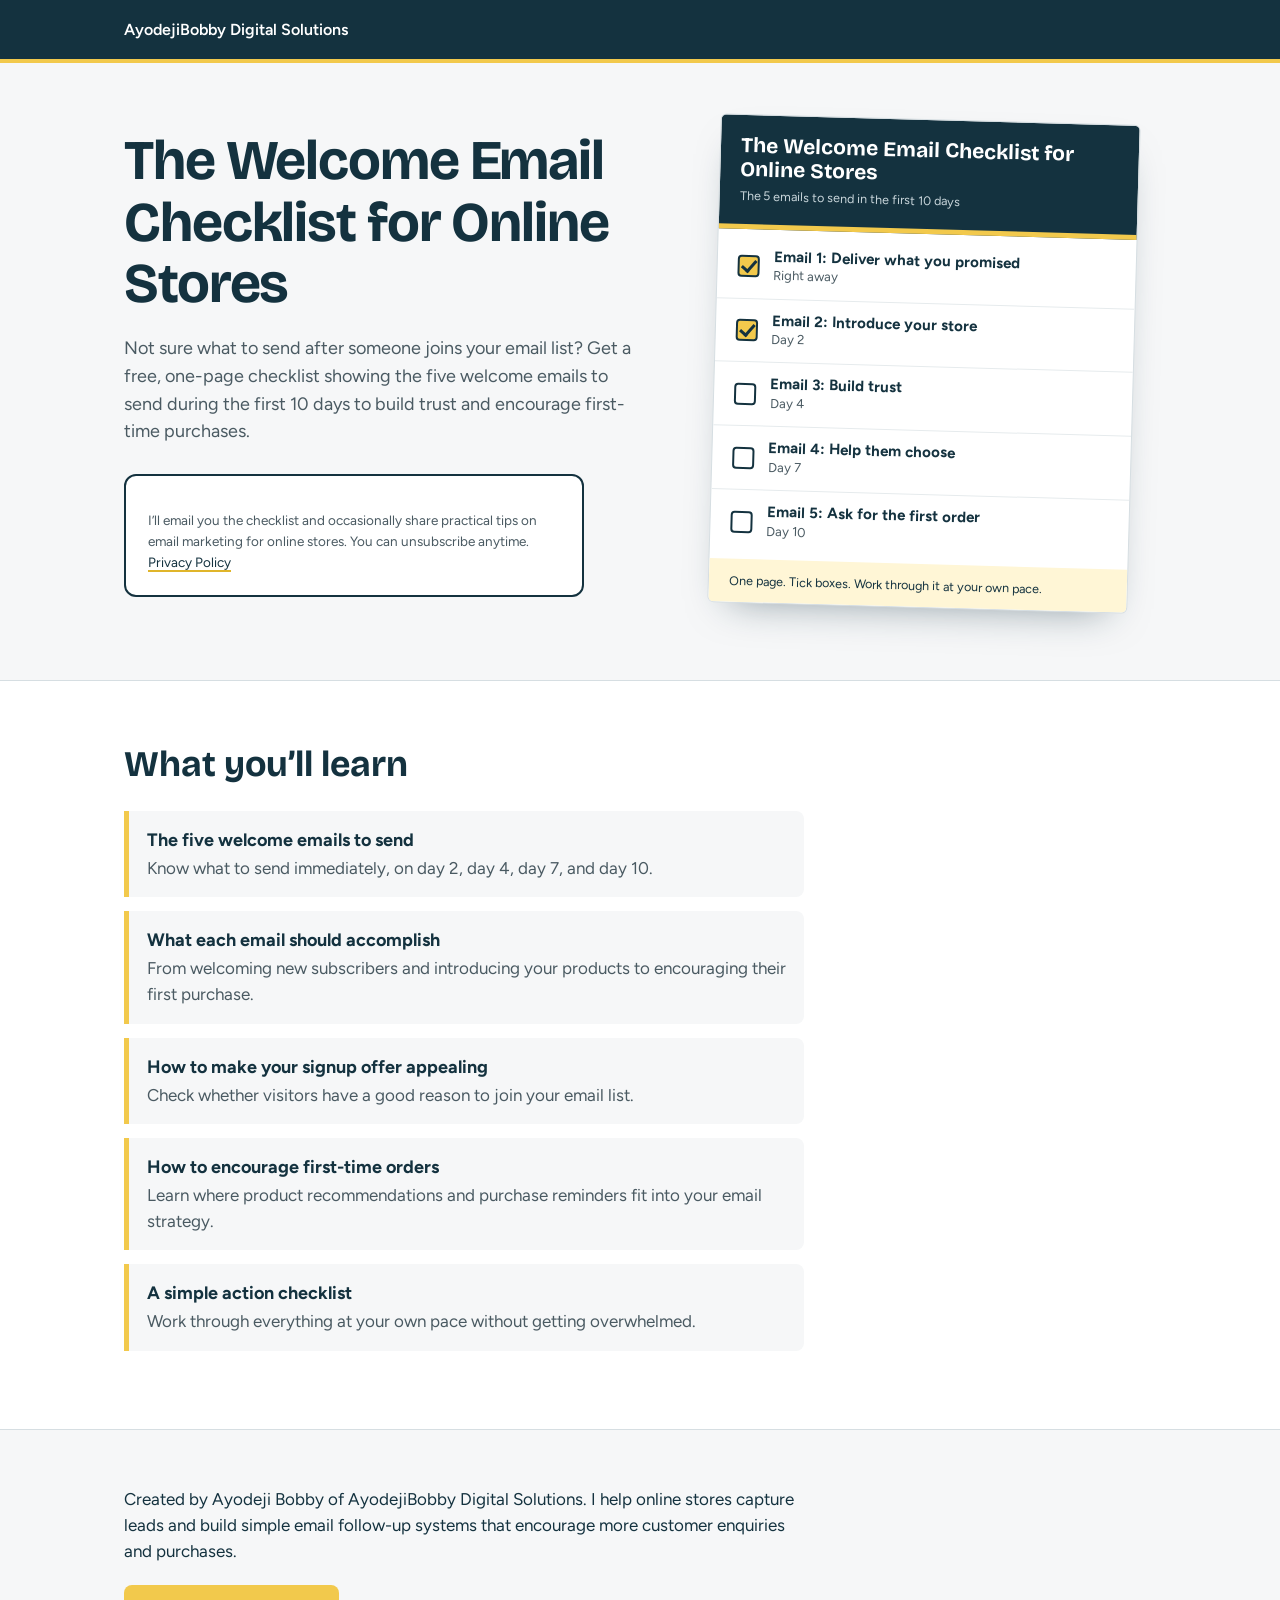
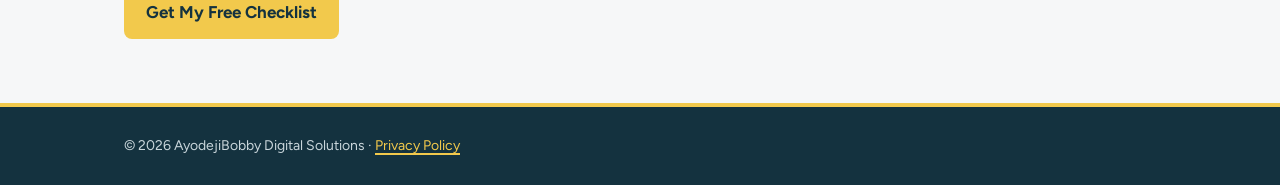
<file: index.html>
<!DOCTYPE html>
<html lang="en">
<head>
<meta charset="utf-8">
<meta name="viewport" content="width=device-width, initial-scale=1">
<title>The Welcome Email Checklist for Online Stores</title>
<meta name="description" content="A free one-page checklist showing the five welcome emails to send in the first 10 days after someone joins your online store's email list.">
<link rel="preconnect" href="https://fonts.googleapis.com">
<link rel="preconnect" href="https://fonts.gstatic.com" crossorigin>
<link href="https://fonts.googleapis.com/css2?family=Bricolage+Grotesque:opsz,wght@12..96,600;12..96,700&family=Figtree:wght@400;500;600;700&display=swap" rel="stylesheet">
<link rel="stylesheet" href="style.css">

<!-- OPTIONAL, FREE TRAFFIC TRACKING: paste your Google Analytics 4 snippet here (replace G-XXXXXXXXXX).
<script async src="https://www.googletagmanager.com/gtag/js?id=G-XXXXXXXXXX"></script>
<script>window.dataLayer=window.dataLayer||[];function gtag(){dataLayer.push(arguments)}gtag('js',new Date());gtag('config','G-XXXXXXXXXX');</script>
-->

<style>
.hero{display:grid;grid-template-columns:minmax(0,1.05fr) minmax(0,.95fr);gap:56px;align-items:center;padding:56px 0 72px}
h1{font-size:clamp(34px,5.2vw,56px);font-weight:700;letter-spacing:-.02em;max-width:14ch}
.sub{margin:20px 0 28px;font-size:18px;color:var(--muted);max-width:52ch}

.form-card{background:var(--paper);border:2px solid var(--ink);border-radius:12px;padding:22px;max-width:460px;min-height:120px}
.fine{margin:12px 0 0;font-size:13.5px;color:var(--muted)}

/* Checklist mockup: the one memorable element */
.sheet{background:var(--paper);border:1px solid var(--line);border-radius:6px;box-shadow:0 18px 40px -22px rgba(20,50,63,.5);transform:rotate(1.6deg);overflow:hidden;max-width:420px;justify-self:center;width:100%}
.sheet-head{background:var(--ink);color:#fff;padding:18px 20px 16px;border-bottom:5px solid var(--yellow)}
.sheet-head b{display:block;font-family:"Bricolage Grotesque","Figtree",sans-serif;font-size:21px;line-height:1.15}
.sheet-head span{font-size:12.5px;color:#C9D6DB}
.rows{list-style:none;margin:0;padding:6px 0}
.rows li{display:flex;align-items:center;gap:14px;padding:12px 20px;border-bottom:1px solid #E6EBED}
.rows li:last-child{border-bottom:0}
.tick{flex:none;width:22px;height:22px;border:2px solid var(--ink);border-radius:4px;position:relative;background:#fff;transition:background .2s ease}
.tick::after{content:"";position:absolute;left:5px;top:0;width:6px;height:12px;border:solid var(--ink);border-width:0 3px 3px 0;transform:rotate(40deg) scale(0);transform-origin:center;transition:transform .25s ease}
.tick.on{background:var(--yellow)}
.tick.on::after{transform:rotate(40deg) scale(1)}
.rows strong{display:block;font-size:15px;line-height:1.25}
.rows small{display:block;font-size:13px;color:var(--muted)}
.sheet-foot{padding:12px 20px;background:var(--yellow-soft);font-size:12.5px;color:var(--ink)}

.learn{background:var(--paper);border-top:1px solid var(--line);border-bottom:1px solid var(--line);padding:64px 0}
.learn h2{font-size:clamp(26px,3.6vw,36px);font-weight:700;margin-bottom:26px;max-width:20ch}
.learn ul{list-style:none;margin:0;padding:0;max-width:680px}
.learn li{padding:16px 0 16px 18px;border-top:1px solid var(--line);border-left:5px solid var(--yellow);margin-bottom:14px;background:var(--bg);padding-right:16px;border-radius:0 8px 8px 0;border-top:0}
.learn li strong{display:block;font-size:18px}
.learn li span{color:var(--muted)}

.about{padding:56px 0 64px;max-width:680px}
.about p{margin:0 0 20px}

@media (max-width:820px){
  .hero{grid-template-columns:1fr;gap:40px;padding-bottom:48px}
  h1{max-width:none}
  .sheet{transform:none}
}
@media (prefers-reduced-motion:reduce){.tick,.tick::after{transition:none}}
</style>
</head>
<body>

<header class="site-head"><div class="wrap"><a href="index.html" class="brand">AyodejiBobby Digital Solutions</a></div></header>

<main>
  <div class="wrap">
    <section class="hero">
      <div>
        <h1>The Welcome Email Checklist for Online Stores</h1>
        <p class="sub">Not sure what to send after someone joins your email list? Get a free, one-page checklist showing the five welcome emails to send during the first 10 days to build trust and encourage first-time purchases.</p>

        <!-- Systeme.io form: the form itself is edited inside Systeme.io (funnel "Welcome Email Checklist", step "Inline form"). -->
        <div class="form-card" id="signup">
          <script id="form-script-tag-26027964" src="https://ayodejibobby15.systeme.io/public/remote/page/4630758551f7a7f2a05614c0c6aabd5a45149370.js"></script>
          <p class="fine">I’ll email you the checklist and occasionally share practical tips on email marketing for online stores. You can unsubscribe anytime. <a href="privacy.html">Privacy Policy</a></p>
        </div>
      </div>

      <div class="sheet" role="img" aria-label="Preview of the one-page checklist showing five welcome emails, each with a tick box">
        <div class="sheet-head"><b>The Welcome Email Checklist for Online Stores</b><span>The 5 emails to send in the first 10 days</span></div>
        <ul class="rows" aria-hidden="true">
          <li><i class="tick"></i><div><strong>Email 1: Deliver what you promised</strong><small>Right away</small></div></li>
          <li><i class="tick"></i><div><strong>Email 2: Introduce your store</strong><small>Day 2</small></div></li>
          <li><i class="tick"></i><div><strong>Email 3: Build trust</strong><small>Day 4</small></div></li>
          <li><i class="tick"></i><div><strong>Email 4: Help them choose</strong><small>Day 7</small></div></li>
          <li><i class="tick"></i><div><strong>Email 5: Ask for the first order</strong><small>Day 10</small></div></li>
        </ul>
        <div class="sheet-foot">One page. Tick boxes. Work through it at your own pace.</div>
      </div>
    </section>
  </div>

  <section class="learn">
    <div class="wrap">
      <h2>What you’ll learn</h2>
      <ul>
        <li><strong>The five welcome emails to send</strong><span>Know what to send immediately, on day 2, day 4, day 7, and day 10.</span></li>
        <li><strong>What each email should accomplish</strong><span>From welcoming new subscribers and introducing your products to encouraging their first purchase.</span></li>
        <li><strong>How to make your signup offer appealing</strong><span>Check whether visitors have a good reason to join your email list.</span></li>
        <li><strong>How to encourage first-time orders</strong><span>Learn where product recommendations and purchase reminders fit into your email strategy.</span></li>
        <li><strong>A simple action checklist</strong><span>Work through everything at your own pace without getting overwhelmed.</span></li>
      </ul>
    </div>
  </section>

  <div class="wrap">
    <section class="about">
      <p>Created by Ayodeji Bobby of AyodejiBobby Digital Solutions. I help online stores capture leads and build simple email follow-up systems that encourage more customer enquiries and purchases.</p>
      <a class="btn" href="#signup">Get My Free Checklist</a>
    </section>
  </div>
</main>

<footer class="site-foot"><div class="wrap">© <span id="yr">2026</span> AyodejiBobby Digital Solutions · <a href="privacy.html">Privacy Policy</a></div></footer>

<script>
(function(){
  var ticks=document.querySelectorAll('.tick');
  var reduce=window.matchMedia&&window.matchMedia('(prefers-reduced-motion: reduce)').matches;
  ticks.forEach(function(t,i){
    if(reduce){t.classList.add('on');return;}
    setTimeout(function(){t.classList.add('on')},700+i*450);
  });
  document.getElementById('yr').textContent=new Date().getFullYear();
})();
</script>
</body>
</html>
</file>
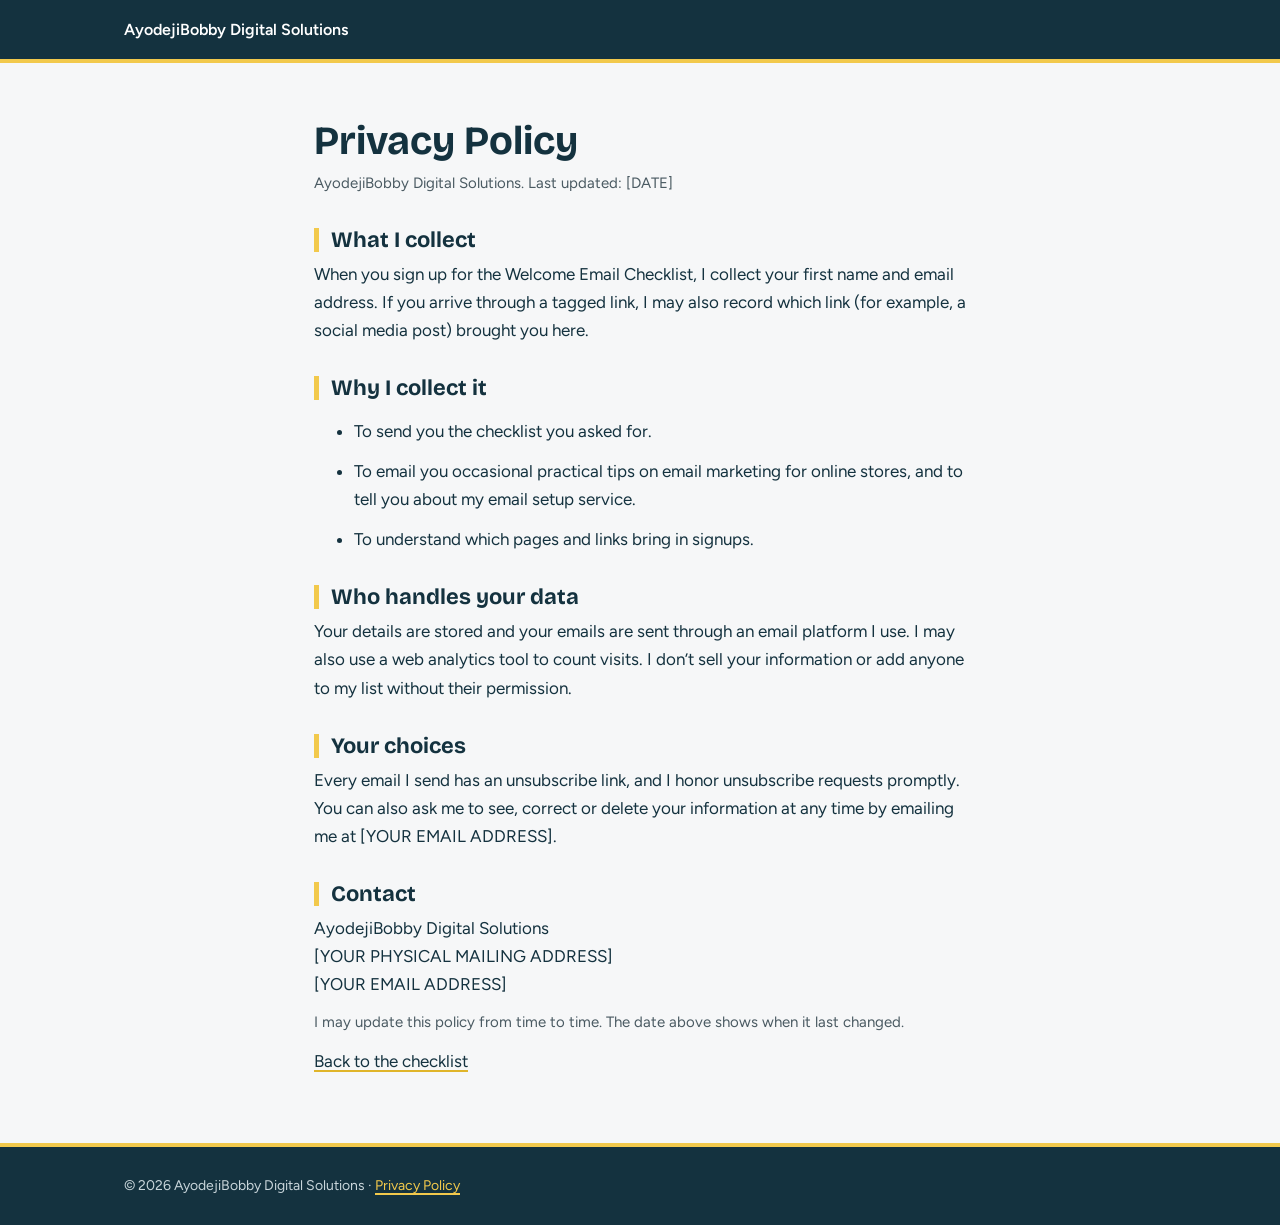
<file: privacy.html>
<!DOCTYPE html>
<html lang="en">
<head>
<meta charset="utf-8">
<meta name="viewport" content="width=device-width, initial-scale=1">
<title>Privacy Policy | AyodejiBobby Digital Solutions</title>
<link rel="preconnect" href="https://fonts.googleapis.com">
<link rel="preconnect" href="https://fonts.gstatic.com" crossorigin>
<link href="https://fonts.googleapis.com/css2?family=Bricolage+Grotesque:opsz,wght@12..96,700&family=Figtree:wght@400;600;700&display=swap" rel="stylesheet">
<link rel="stylesheet" href="style.css">
<style>
.content{max-width:700px;margin:0 auto;padding:56px 24px;line-height:1.65}
h1{font-size:clamp(30px,5vw,40px);margin:0 0 8px}
h2{font-size:22px;margin:32px 0 8px;padding-left:12px;border-left:5px solid var(--yellow)}
.content p,.content li{margin:0 0 12px}
.small{color:var(--muted);font-size:15px}
</style>
</head>
<body>

<header class="site-head"><div class="wrap"><a href="index.html" class="brand">AyodejiBobby Digital Solutions</a></div></header>

<main>
  <div class="content">
    <h1>Privacy Policy</h1>
    <p class="small">AyodejiBobby Digital Solutions. Last updated: [DATE]</p>

    <h2>What I collect</h2>
    <p>When you sign up for the Welcome Email Checklist, I collect your first name and email address. If you arrive through a tagged link, I may also record which link (for example, a social media post) brought you here.</p>

    <h2>Why I collect it</h2>
    <ul>
      <li>To send you the checklist you asked for.</li>
      <li>To email you occasional practical tips on email marketing for online stores, and to tell you about my email setup service.</li>
      <li>To understand which pages and links bring in signups.</li>
    </ul>

    <h2>Who handles your data</h2>
    <p>Your details are stored and your emails are sent through an email platform I use. I may also use a web analytics tool to count visits. I don’t sell your information or add anyone to my list without their permission.</p>

    <h2>Your choices</h2>
    <p>Every email I send has an unsubscribe link, and I honor unsubscribe requests promptly. You can also ask me to see, correct or delete your information at any time by emailing me at [YOUR EMAIL ADDRESS].</p>

    <h2>Contact</h2>
    <p>AyodejiBobby Digital Solutions<br>[YOUR PHYSICAL MAILING ADDRESS]<br>[YOUR EMAIL ADDRESS]</p>

    <p class="small">I may update this policy from time to time. The date above shows when it last changed.</p>
    <p><a href="index.html">Back to the checklist</a></p>
  </div>
</main>

<footer class="site-foot"><div class="wrap">© <span id="yr">2026</span> AyodejiBobby Digital Solutions · <a href="privacy.html">Privacy Policy</a></div></footer>
<script>document.getElementById('yr').textContent=new Date().getFullYear();</script>
</body>
</html>
</file>
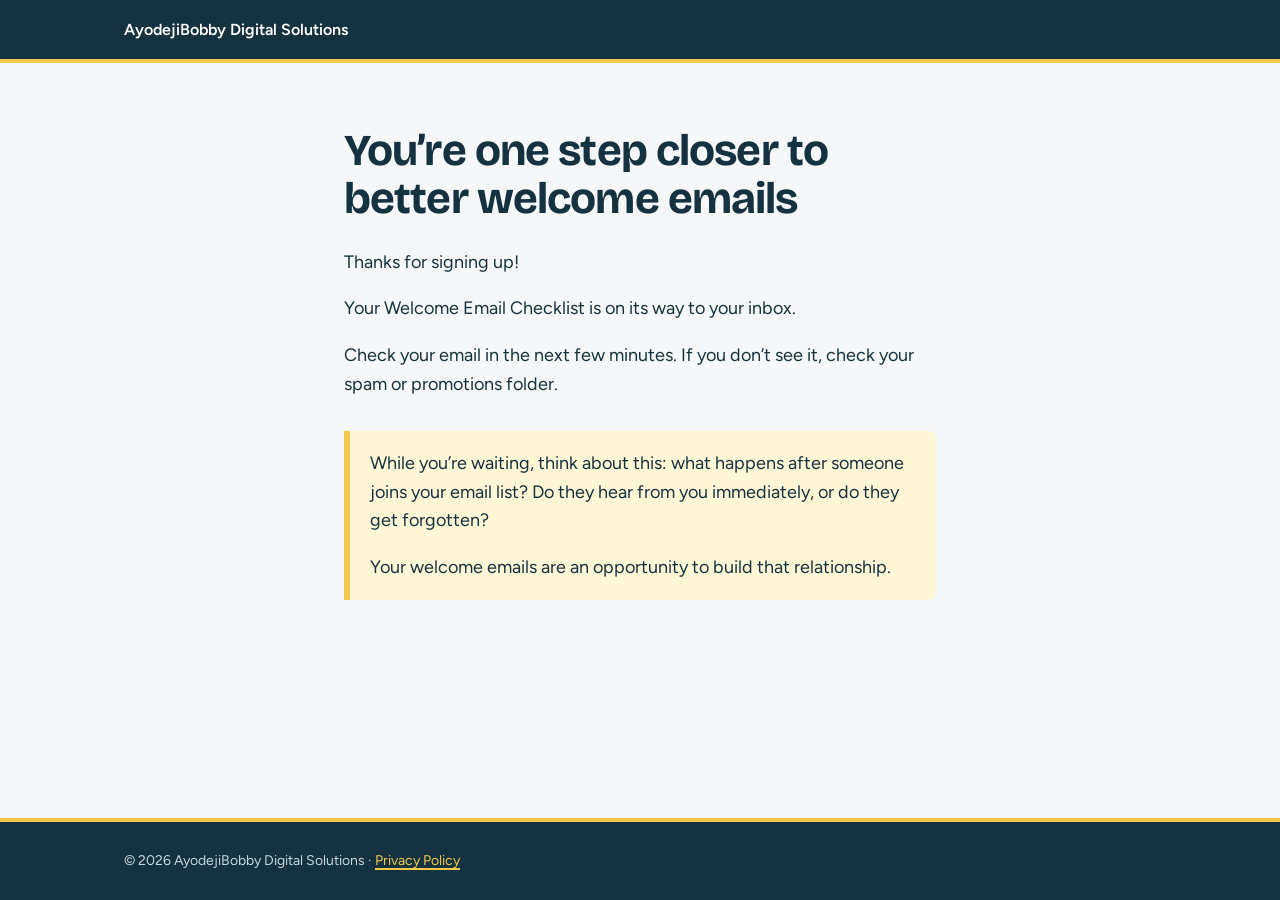
<file: thank-you.html>
<!DOCTYPE html>
<html lang="en">
<head>
<meta charset="utf-8">
<meta name="viewport" content="width=device-width, initial-scale=1">
<title>Check your inbox | The Welcome Email Checklist for Online Stores</title>
<meta name="robots" content="noindex">
<link rel="preconnect" href="https://fonts.googleapis.com">
<link rel="preconnect" href="https://fonts.gstatic.com" crossorigin>
<link href="https://fonts.googleapis.com/css2?family=Bricolage+Grotesque:opsz,wght@12..96,700&family=Figtree:wght@400;600;700&display=swap" rel="stylesheet">
<link rel="stylesheet" href="style.css">

<!-- OPTIONAL: paste the same Google Analytics 4 snippet here so signups can be counted. -->

<style>
.content{max-width:640px;margin:0 auto;padding:64px 24px;font-size:18px;line-height:1.6}
h1{font-size:clamp(30px,6vw,44px);letter-spacing:-.02em;margin:0 0 24px}
.content p{margin:0 0 18px}
.note{margin-top:32px}
.note p:last-child{margin-bottom:0}
</style>
</head>
<body>

<header class="site-head"><div class="wrap"><a href="index.html" class="brand">AyodejiBobby Digital Solutions</a></div></header>

<main>
  <div class="content">
    <h1>You’re one step closer to better welcome emails</h1>
    <p>Thanks for signing up!</p>
    <p>Your Welcome Email Checklist is on its way to your inbox.</p>
    <p>Check your email in the next few minutes. If you don’t see it, check your spam or promotions folder.</p>
    <div class="note">
      <p>While you’re waiting, think about this: what happens after someone joins your email list? Do they hear from you immediately, or do they get forgotten?</p>
      <p>Your welcome emails are an opportunity to build that relationship.</p>
    </div>
  </div>
</main>

<footer class="site-foot"><div class="wrap">© <span id="yr">2026</span> AyodejiBobby Digital Solutions · <a href="privacy.html">Privacy Policy</a></div></footer>
<script>document.getElementById('yr').textContent=new Date().getFullYear();</script>
</body>
</html>
</file>
<file: style.css>
/* Shared brand styles: navy and yellow. Used by every page. */
:root{
  --ink:#14323F;
  --yellow:#F2C94C;
  --yellow-dark:#E0B52A;
  --yellow-soft:#FFF6D6;
  --paper:#FFFFFF;
  --bg:#F6F7F8;
  --muted:#4A5A62;
  --line:#D6DEE2;
}
*{box-sizing:border-box}
html{scroll-behavior:smooth}
body{margin:0;min-height:100vh;display:flex;flex-direction:column;background:var(--bg);color:var(--ink);font-family:"Figtree",system-ui,-apple-system,"Segoe UI",Roboto,Arial,sans-serif;font-size:17px;line-height:1.55}
main{flex:1}
h1,h2{font-family:"Bricolage Grotesque","Figtree",system-ui,sans-serif;line-height:1.1;margin:0;color:var(--ink)}
a{color:var(--ink);text-decoration:underline;text-decoration-color:var(--yellow-dark);text-decoration-thickness:2px;text-underline-offset:3px}
a:hover{background:var(--yellow-soft)}
a:focus-visible,button:focus-visible,input:focus-visible{outline:3px solid var(--ink);outline-offset:3px}

.wrap{max-width:1080px;margin:0 auto;padding:0 24px}

/* Header and footer: identical on every page */
.site-head{background:var(--ink);border-bottom:4px solid var(--yellow)}
.site-head .wrap{padding-top:16px;padding-bottom:16px}
.site-head a,.brand{color:#fff;font-weight:600;font-size:16px;text-decoration:none}
.site-head a:hover{background:none}
.site-foot{background:var(--ink);color:#C9D6DB;padding:28px 0;font-size:14px;border-top:4px solid var(--yellow)}
.site-foot a{color:var(--yellow);text-decoration-color:var(--yellow)}
.site-foot a:hover{background:none;text-decoration-thickness:3px}

/* Buttons */
.btn,button.btn{display:inline-block;font:inherit;font-weight:700;font-size:17px;background:var(--yellow);color:var(--ink);padding:14px 22px;border:0;border-radius:8px;text-decoration:none;cursor:pointer}
.btn:hover,button.btn:hover{background:var(--yellow-dark)}

/* Yellow note panel */
.note{background:var(--yellow-soft);border-left:6px solid var(--yellow);padding:18px 20px;border-radius:0 8px 8px 0}

@media (prefers-reduced-motion:reduce){html{scroll-behavior:auto}}
</file>
